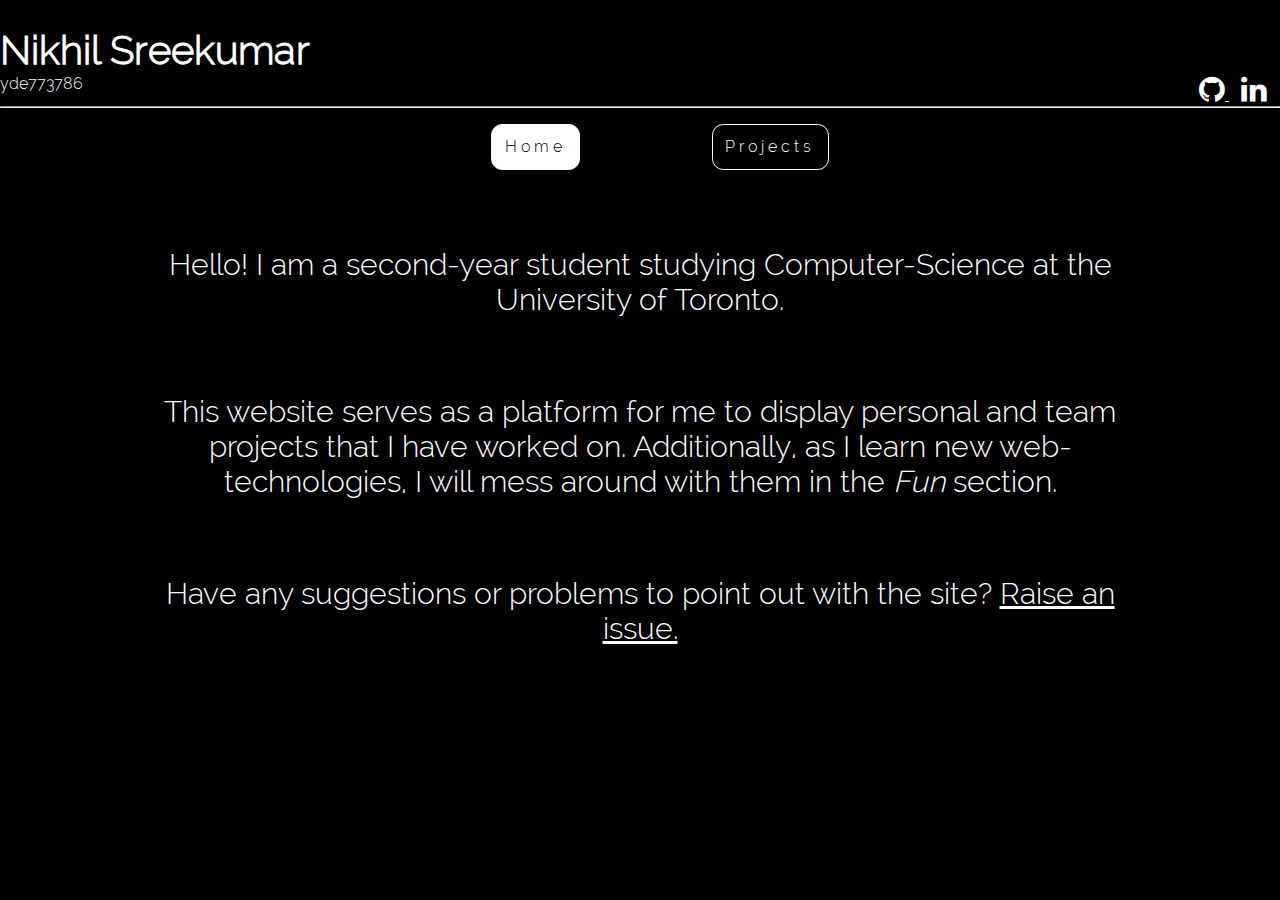
<file: index.html>
<!DOCTYPE html>
<html lang="en" dir="ltr">
    <head>
        <meta charset="utf-8">
        <link rel="stylesheet"
        href="https://cdnjs.cloudflare.com/ajax/libs/font-awesome/4.7.0/css/font-awesome.min.css">
        <link rel="stylesheet" href="./css/master.css">
        <title>Home |   yde</title>
    </head>
    <body>
        <header>
            <h1>Nikhil Sreekumar</h1>
                <aside>
                    yde773786
                </aside>
                <address>
                    <a class="nontb" href="https://github.com/yde773786" target="_blank">
                        <i class="fa fa-github" style="font-size:30px"></i>
                    </a>
                    &nbsp;&nbsp;
                    <a class="nontb" href="https://www.linkedin.com/in/nikhil-sreekumar-a948481a6/"
                     target="_blank">
                        <i class="fa fa-linkedin" style="font-size:30px"></i>
                    </a>
                </address>
            <hr>

            <nav class="nav">
                <ul>
                    <li><a class="nontb" href="index.html"
                        style="background-color: white;
                        color: black;">Home</a></li>
                    <li><a class="nontb" href="projects.html">Projects</a></li>
                </ul>
            </nav>
        </header>
        <main>

            <article>
                Hello! I am a second-year student studying Computer-Science
                at the University
                of Toronto.
            </article>

            <article>This website serves as a platform for me to display personal
                and team projects that I have worked on. Additionally, as I learn new
                 web-technologies, I will mess around with them in the <i>Fun</i>
                 section.
        </article>

        <article>
            Have any suggestions or problems to point out with the site?
             <a class="nontb" href="https://github.com/yde773786/yde773786.github.io/issues/new"
             target="_blank">
                 Raise an issue.</a>
        </article>
        </main>
    </body>
</html>
</file>
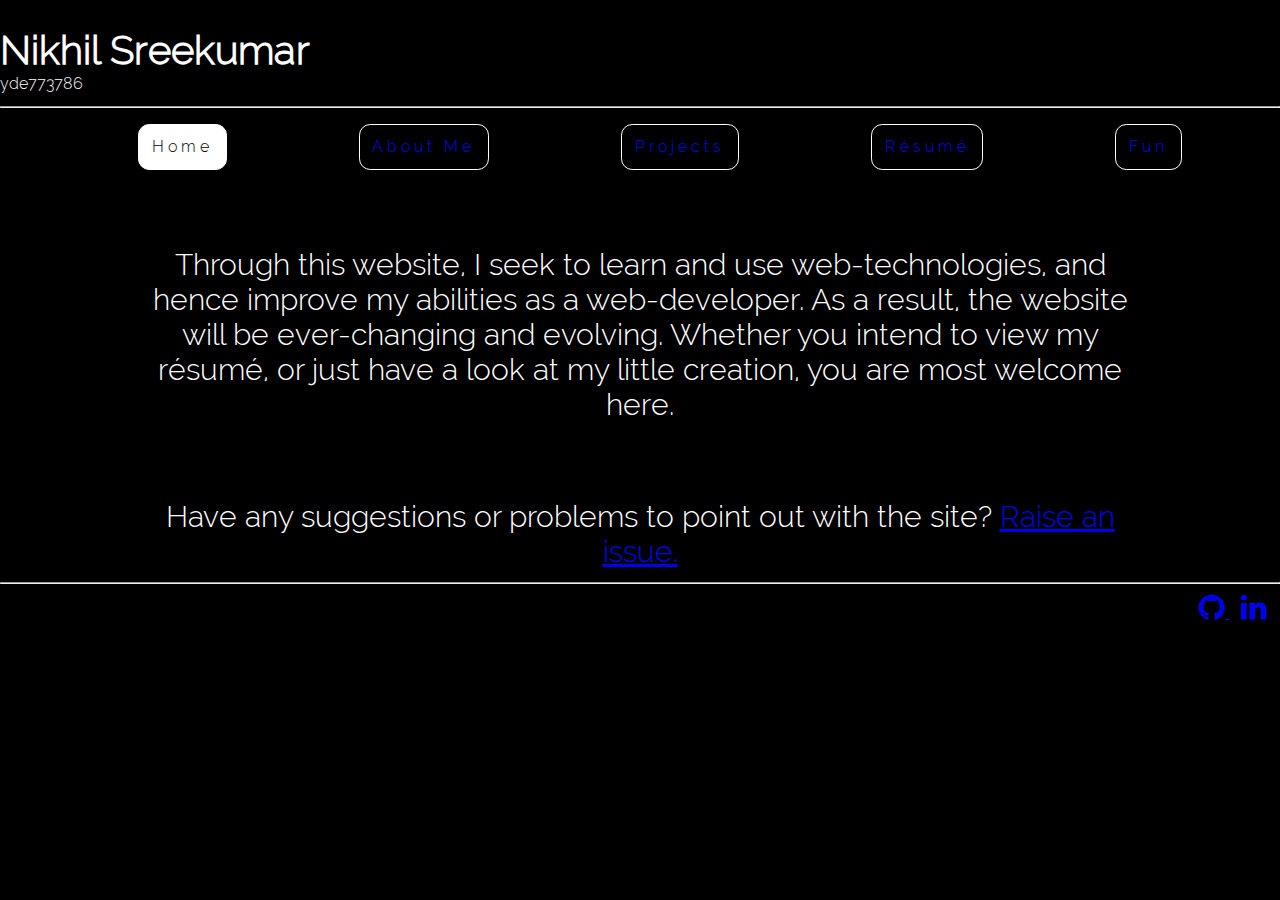
<file: html/index.html>
<!DOCTYPE html>
<html lang="en" dir="ltr">
    <head>
        <meta charset="utf-8">
        <link rel="stylesheet"
        href="https://cdnjs.cloudflare.com/ajax/libs/font-awesome/4.7.0/css/font-awesome.min.css">
        <link rel="stylesheet" href="../css/master.css">
        <title>Home |   yde</title>
    </head>
    <body>
        <header>
            <h1>Nikhil Sreekumar</h1>
            <aside>
                yde773786
            </aside>
            <hr>
        </header>
        <main>
            <nav class="nav">
                <ul>
                    <li><a href="index.html"
                        style="background-color: white;
                        color: black;">Home</a></li>
                    <li><a href="about.html">About Me</a></li>
                    <li><a href="projects.html">Projects</a></li>
                    <li><a href="resume.html">Résumé</a></li>
                    <li><a href="fun.html">Fun</a></li>
                </ul>
            </nav>
            <article>Through this website, I seek to learn and use web-technologies,
            and hence improve my abilities as a web-developer. As a result, the
        website will be ever-changing and evolving. Whether you intend to view my
        résumé, or just have a look at my little creation, you are most welcome here.
        </article>

        <article>
            Have any suggestions or problems to point out with the site?
             <a href="https://github.com/yde773786/yde773786.github.io/issues/new"
             target="_blank">
                 Raise an issue.</a>
        </article>
        </main>
        <footer>
            <hr>
            <address>
                <a href="https://github.com/yde773786" target="_blank">
                    <i class="fa fa-github" style="font-size:30px"></i>
                </a>
                &nbsp;&nbsp;
                <a href="https://www.linkedin.com/in/nikhil-sreekumar-a948481a6/"
                 target="_blank">
                    <i class="fa fa-linkedin" style="font-size:30px"></i>
                </a>
            </address>
        </footer>
    </body>
</html>
</file>
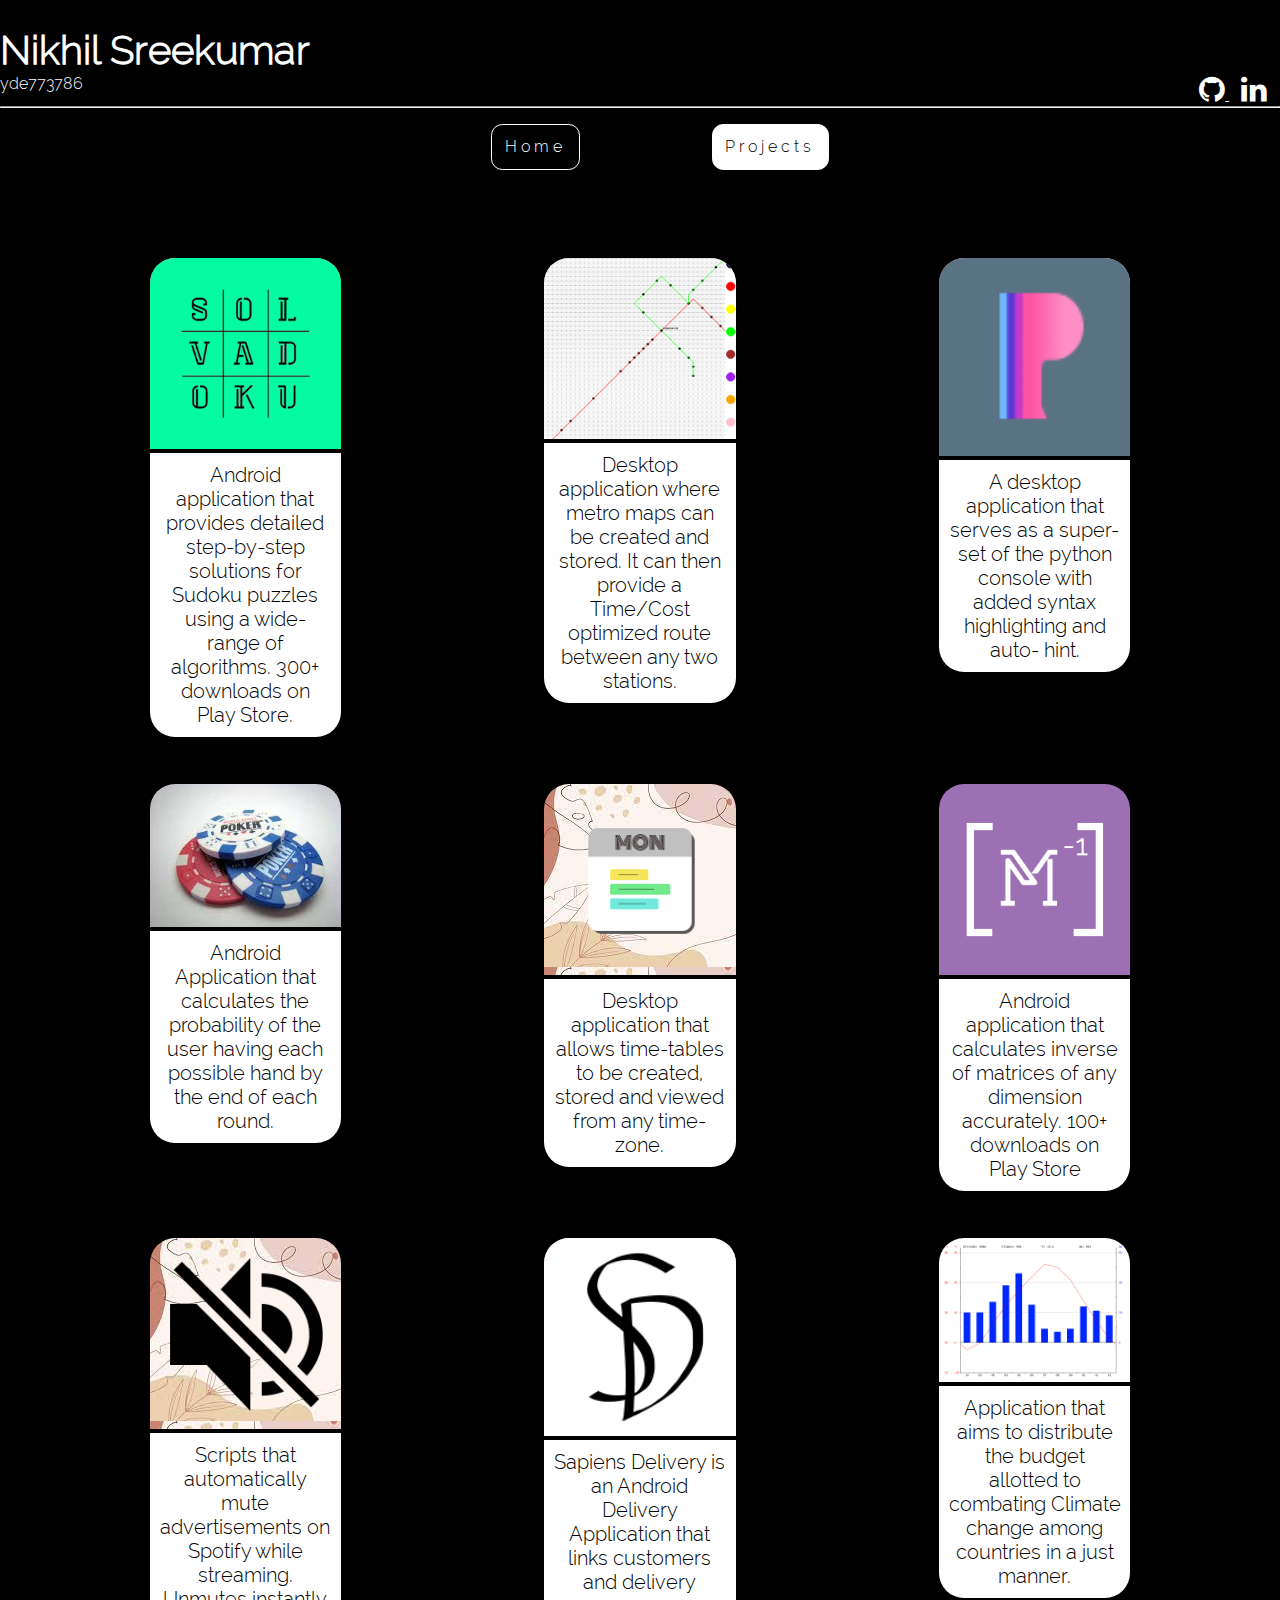
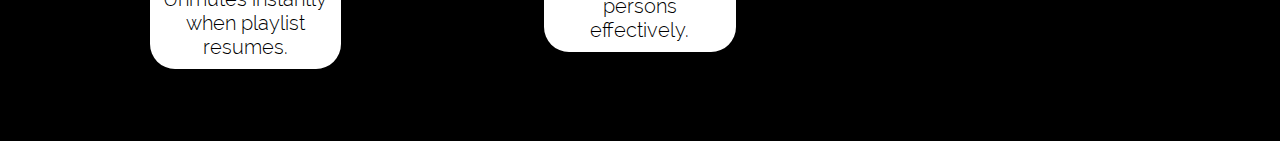
<file: projects.html>
<!DOCTYPE html>
<html lang="en" dir="ltr">
    <head>
        <meta charset="utf-8">
        <link rel="stylesheet"
        href="https://cdnjs.cloudflare.com/ajax/libs/font-awesome/4.7.0/css/font-awesome.min.css">
        <link rel="stylesheet" href="./css/master.css">
        <title>Projects |   yde</title>
    </head>
    <body>
        <header>
            <h1>Nikhil Sreekumar</h1>
                <aside>
                    yde773786
                </aside>
                <address>
                    <a class="nontb" href="https://github.com/yde773786" target="_blank">
                        <i class="fa fa-github" style="font-size:30px"></i>
                    </a>
                    &nbsp;&nbsp;
                    <a class="nontb" href="https://www.linkedin.com/in/nikhil-sreekumar-a948481a6/"
                     target="_blank">
                        <i class="fa fa-linkedin" style="font-size:30px"></i>
                    </a>
                </address>
            <hr>

            <nav class="nav">
                <ul>
                    <li><a class="nontb" href="index.html">Home</a></li>
                    <li><a style="background-color: white;
                    color: black;" href="projects.html">Projects</a></li>
                </ul>
            </nav>
        </header>
        <main>
            <table class="table">
                <tr>
                    <td>
                        <div>
                            <a target="_blank"
                            href="https://github.com/yde773786/solvadoku">
                                <img src="./assets/solvadoku.png" alt="Solvadoku">
                            </a>
                            <article>
                                Android application that provides detailed step-by-step
                                solutions for Sudoku puzzles using a wide-range of
                                algorithms. 300+ downloads on Play Store.
                            </article>
                        </div>
                    </td>

                    <td>
                        <div>
                            <a target="_blank"
                            href="https://github.com/torgmasan/OpenMetroGuide">
                                <img src="./assets/openmetroguide.png"
                                alt="Open Metro Guide">
                            </a>
                            <article>
                                Desktop application where metro maps can be created
                                and stored. It can then provide a Time/Cost optimized
                                route between any two stations.
                            </article>
                        </div>
                    </td>

                    <td>
                        <div>
                            <a target="_blank"
                            href="https://github.com/yde773786/YAPR">
                                <img src="./assets/YAPR.png"
                                alt="YAPR">
                            </a>
                            <article>
                                A desktop application that serves as a super-set of the
                                python console with added syntax highlighting and auto-
                                hint.
                            </article>
                        </div>
                    </td>
                </tr>
                <tr>

                    <td>
                        <div>
                            <a target="_blank"
                            href="https://github.com/yde773786/Poker-Probability-Generator">
                                <img src="./assets/poker.jpeg"
                                alt="Poker Probability Generator">
                            </a>
                            <article>
                                Android Application that calculates the probability of the
                                user having each possible hand by the end of each
                                round.
                            </article>
                        </div>
                    </td>

                    <td>
                        <div>
                            <a target="_blank"
                            href="https://github.com/yde773786/Cross-Timezone-Timetable">
                                <img src="./assets/ctztt.png" alt="CTZTT">
                            </a>
                            <article>
                                Desktop application that allows time-tables to be
                                created, stored and viewed from any time-zone.
                            </article>
                        </div>
                    </td>

                    <td>
                        <div>
                            <a target="_blank"
                            href="https://github.com/yde773786/Matrix-Inverse">
                                <img src="./assets/minverse.jpeg" alt="Matrix Inverse">
                            </a>
                            <article>
                                Android application that calculates inverse of matrices of
                                any dimension accurately. 100+ downloads on Play Store
                            </article>
                        </div>
                    </td>

                </tr>
                <tr>

                    <td>
                        <div>
                            <a target="_blank"
                            href="https://github.com/yde773786/Spotify-Ad-Muter">
                                <img src="./assets/mute.png" alt="Spotify Ad Muter">
                            </a>
                            <article>
                                Scripts that automatically mute advertisements on
                                Spotify while streaming. Unmutes instantly when playlist
                                resumes.
                            </article>
                        </div>
                    </td>


                    <td>
                        <div>
                            <a target="_blank"
                            href="https://github.com/yde773786/Sapiens-Delivery">
                                <img src="./assets/logo.png" alt="Sapiens Delivery">
                            </a>
                            <article>
                                Sapiens Delivery is an Android Delivery Application that links customers and delivery persons effectively.
                            </article>
                        </div>
                    </td>

                    <td>
                        <div>
                            <a target="_blank"
                            href="https://github.com/torgmasan/CLIMATE-CHANGE-LIABILITY-METRIC">
                                <img src="./assets/climate.png" alt="Climate Change
                                 Liability Metric">
                            </a>
                            <article>
                                Application that aims to distribute the budget
                                allotted to combating Climate change among countries
                                in a just manner.
                            </article>
                        </div>
                    </td>
                </tr>
            </table>
        </main>
    </body>
</html>
</file>
<file: css/master.css>
@font-face {
  font-family: myFirstFont;
  src: url('../assets/raleway-light.woff') format('woff');
}

body{
    background-color: black;
    margin: 0px;
    padding: 0px;
}

main {
    height: 100%;
    text-align: center;
}

header {
    width: 100%;
}

h1 {
    color: white;
    font-family: myFirstFont;
    padding-bottom: 0px;
    margin-bottom: 0;
    font-size: 40px;
}

aside {
    color: white;
    display: inline-block;
    font-family: myFirstFont;

}

address {
    position: absolute;
    display: inline-block;
    right: 1%;
}

.nav {
    font-family: myFirstFont;
    letter-spacing: 4px;
    top: 0px;
    text-align: center;
}
.nav a:hover:active {
    background-color: white;
    color: black;
    cursor: pointer;
}
.nav li {
    display: inline-block;
    margin-left: 5%;
    margin-right: 5%;
}
.nav a {
    padding: 0.8em;
    border: 1px solid black;
    display: inline-block;
    text-decoration: none;
    border-radius: 0.7em;
    border: 1px solid white;
    border-radius: 0.7em;
}

.nontb:link {
  color: white;
}

.nontb:visited {
  color: white;
}

address{
    text-align: center;
}

.nontb:hover {
  color: white;
}

.nontb:active {
  color: white;
}

article {
    text-align: center;
    font-size: 30px;
    color: white;
    font-family: myFirstFont;
    margin-top: 6%;
    margin-left: 10%;
    margin-right: 10%;
}

hr{
    background-color: white;
    margin-top: 1%;
}

footer {
    position: relative;
    bottom: 0;
    width: 100%;
}

.table{
    margin-left: auto;
    margin-right: auto;
    padding: 2%;
    border-spacing: 45px;
    font-family: myFirstFont;
    color: white;
}

.table tr td{
    width: 25%;
    vertical-align: top;
}

.table tr td div a img{
    background-image: url("../assets/background.jpeg");
    width: 100%;
    margin-left: 0;
    border-top-left-radius: 25px;
    border-top-right-radius: 25px;
}

.table tr td div{
    width: 55%;
    margin: auto;
}

.table tr td div:hover {
    transform: scale(1.15);
}

.table tr td div article{
    text-align: center;
    margin-top: 0px;
    margin-left: 0;
    width: 90%;
    border-bottom-right-radius: 25px;
    border-bottom-left-radius: 25px;
    background-color: white;
    font-size: 20px;
    color: black;
    padding-top: 10px;
    padding-bottom: 10px;
    padding-right: 5%;
    padding-left: 5%;
}
</file>
